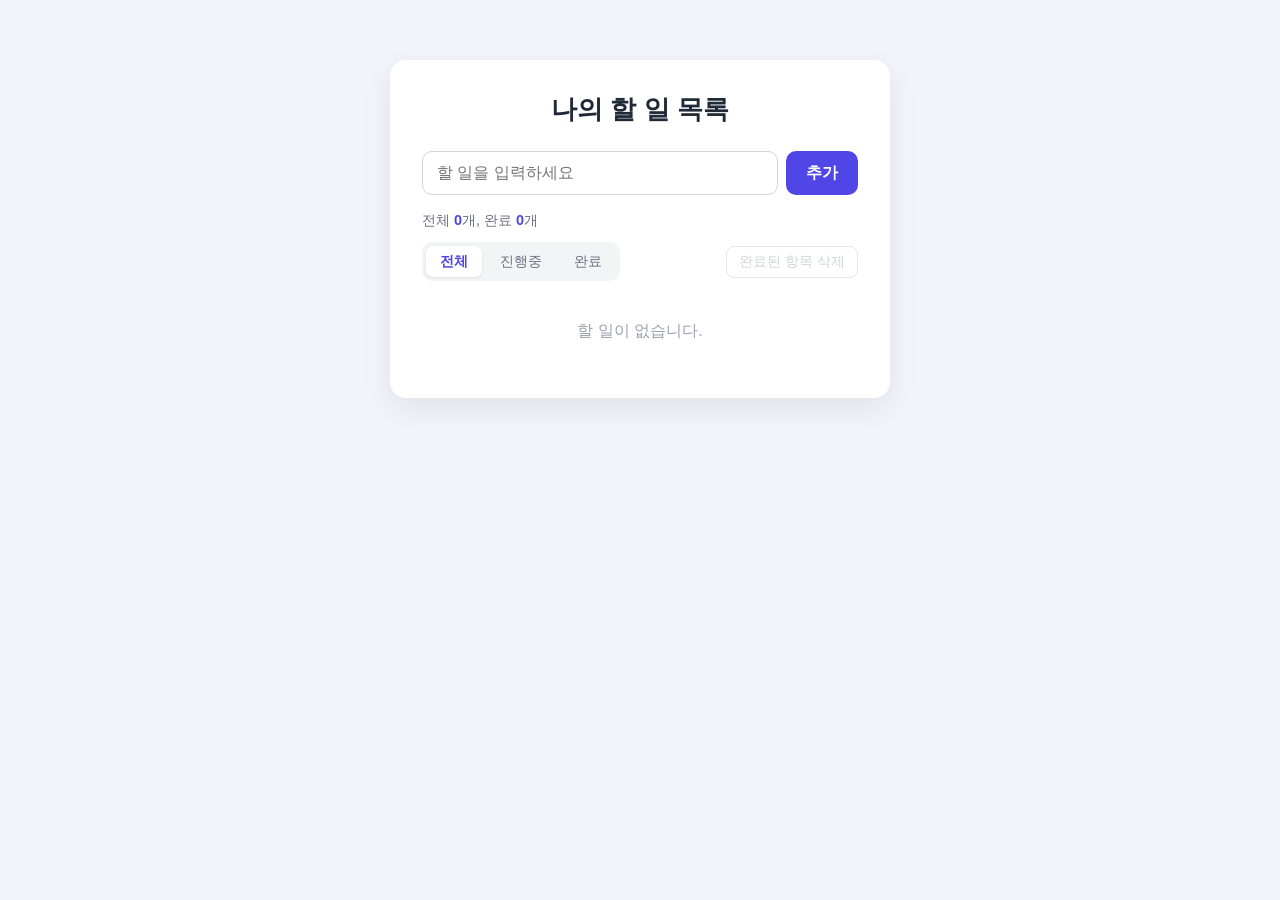
<file: TOdolist/index.html>
<!DOCTYPE html>
<html lang="ko">
<head>
    <meta charset="UTF-8">
    <meta name="viewport" content="width=device-width, initial-scale=1.0">
    <title>나의 할 일 목록</title>
    <link rel="stylesheet" href="style.css">
    <script src="main.js" defer></script>
</head>
<body>
    <main class="card">
        <h1 class="title">나의 할 일 목록</h1>

        <form class="todo-form">
            <input type="text" class="todo-input" placeholder="할 일을 입력하세요" aria-label="할 일">
            <button type="submit" class="add-button">추가</button>
        </form>

        <p class="todo-count">전체 <strong class="total-count">0</strong>개, 완료 <strong class="done-count">0</strong>개</p>

        <div class="toolbar">
            <div class="filters">
                <button type="button" class="filter-button active" data-filter="all">전체</button>
                <button type="button" class="filter-button" data-filter="active">진행중</button>
                <button type="button" class="filter-button" data-filter="completed">완료</button>
            </div>
            <button type="button" class="clear-button">완료된 항목 삭제</button>
        </div>

        <ul class="todo-list"></ul>
    </main>
</body>
</html>
</file>
<file: TOdolist/style.css>
* {
    margin: 0;
    padding: 0;
    box-sizing: border-box;
}

body {
    min-height: 100vh;
    display: flex;
    justify-content: center;
    align-items: flex-start;
    padding: 60px 16px;
    font-family: "Pretendard", "Apple SD Gothic Neo", "Malgun Gothic", sans-serif;
    background: #f1f4f9;
    color: #1f2937;
}

.card {
    width: 100%;
    max-width: 500px;
    padding: 32px;
    background: #ffffff;
    border-radius: 16px;
    box-shadow: 0 10px 30px rgba(31, 41, 55, 0.08);
}

.title {
    margin-bottom: 24px;
    font-size: 1.6rem;
    font-weight: 700;
    text-align: center;
}

/* 입력 영역 */
.todo-form {
    display: flex;
    gap: 8px;
    margin-bottom: 16px;
}

/* 개수 표시 */
.todo-count {
    margin-bottom: 12px;
    font-size: 0.9rem;
    color: #6b7280;
}

.todo-count strong {
    color: #4f46e5;
}

/* 필터 / 일괄 삭제 */
.toolbar {
    display: flex;
    flex-wrap: wrap;
    justify-content: space-between;
    align-items: center;
    gap: 8px;
    margin-bottom: 16px;
}

.filters {
    display: flex;
    gap: 4px;
    padding: 4px;
    background: #f3f4f6;
    border-radius: 10px;
}

.filter-button {
    padding: 6px 14px;
    font-size: 0.9rem;
    color: #6b7280;
    background: transparent;
    border: none;
    border-radius: 7px;
    cursor: pointer;
    transition: background 0.2s, color 0.2s;
}

.filter-button:hover {
    color: #1f2937;
}

.filter-button.active {
    font-weight: 600;
    color: #4f46e5;
    background: #ffffff;
    box-shadow: 0 1px 3px rgba(31, 41, 55, 0.1);
}

.clear-button {
    padding: 6px 12px;
    font-size: 0.85rem;
    color: #ef4444;
    background: transparent;
    border: 1px solid #fecaca;
    border-radius: 8px;
    cursor: pointer;
    transition: background 0.2s;
}

.clear-button:hover:not(:disabled) {
    background: #fef2f2;
}

.clear-button:disabled {
    color: #d1d5db;
    border-color: #e5e7eb;
    cursor: not-allowed;
}

.todo-input {
    flex: 1;
    padding: 12px 14px;
    font-size: 1rem;
    border: 1px solid #d1d5db;
    border-radius: 10px;
    outline: none;
    transition: border-color 0.2s, box-shadow 0.2s;
}

.todo-input:focus {
    border-color: #4f46e5;
    box-shadow: 0 0 0 3px rgba(79, 70, 229, 0.15);
}

.add-button {
    padding: 0 20px;
    font-size: 1rem;
    font-weight: 600;
    color: #ffffff;
    background: #4f46e5;
    border: none;
    border-radius: 10px;
    cursor: pointer;
    transition: background 0.2s;
}

.add-button:hover {
    background: #4338ca;
}

/* 할 일 목록 */
.todo-list {
    list-style: none;
    display: flex;
    flex-direction: column;
    gap: 8px;
}

.todo-list:empty::before {
    content: "할 일이 없습니다.";
    display: block;
    padding: 24px 0;
    color: #9ca3af;
    text-align: center;
}

.todo-item {
    display: flex;
    align-items: center;
    gap: 12px;
    padding: 12px 14px;
    background: #f9fafb;
    border: 1px solid #e5e7eb;
    border-radius: 10px;
}

.todo-item input[type="checkbox"] {
    width: 18px;
    height: 18px;
    accent-color: #4f46e5;
    cursor: pointer;
}

.todo-text {
    flex: 1;
    word-break: break-all;
}

.delete-button {
    padding: 4px 10px;
    font-size: 0.85rem;
    color: #ef4444;
    background: transparent;
    border: 1px solid transparent;
    border-radius: 6px;
    cursor: pointer;
}

.delete-button:hover {
    border-color: #fecaca;
    background: #fef2f2;
}

/* 완료된 항목 */
.todo-item.completed .todo-text {
    color: #9ca3af;
    text-decoration: line-through;
}
</file>
